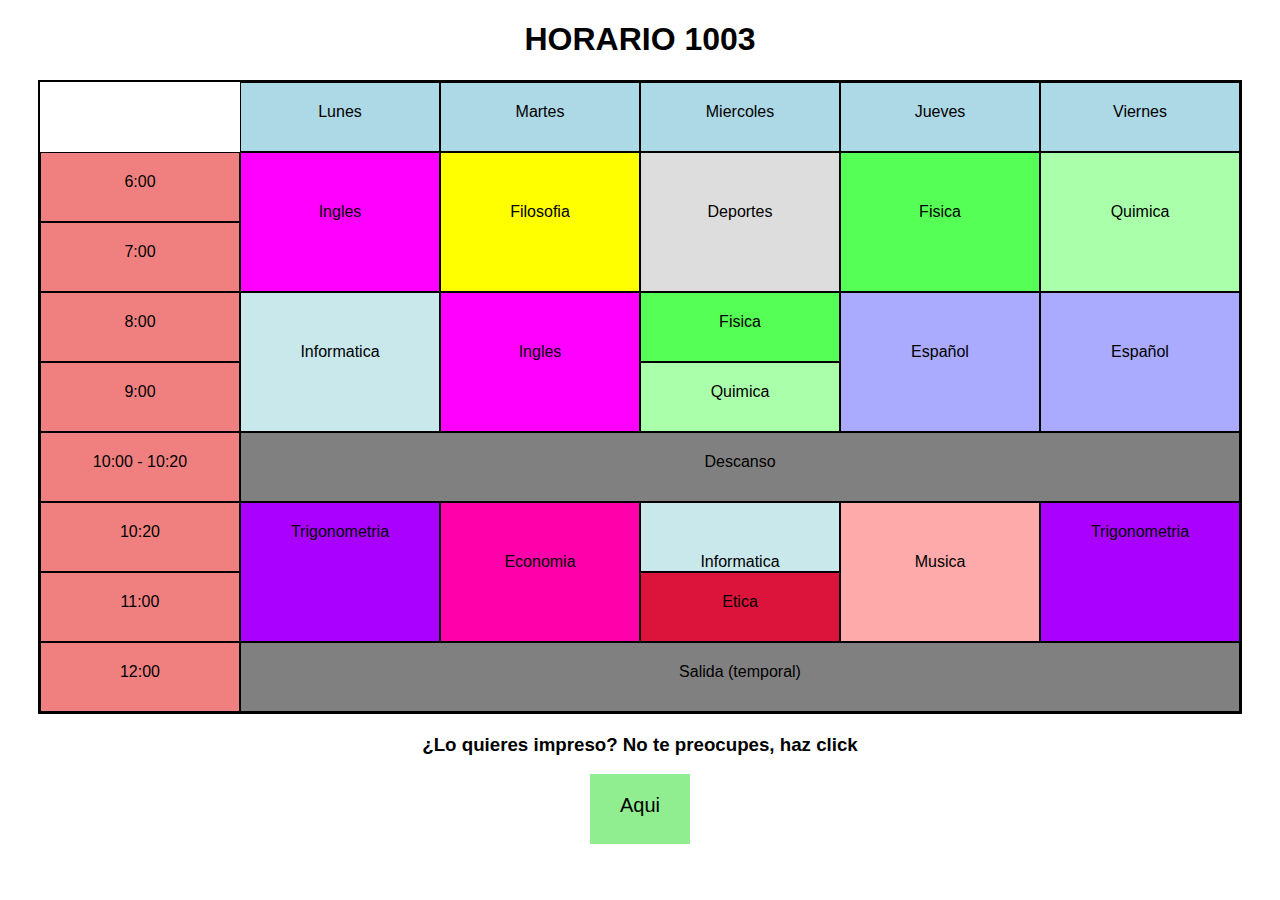
<file: index.html>
<!DOCTYPE html>
<html lang="es">
  <head>
    <meta charset="utf-8">

    <title>Horarios 1003</title>
    <link rel="icon" href="Photos/FarfaLove.png">

    <link rel="preconnect" href="https://fonts.googleapis.com">
    <link rel="preconnect" href="https://fonts.gstatic.com" crossorigin>
    <link href="https://fonts.googleapis.com/css2?family=Roboto:wght@100&display=swap" rel="stylesheet">

    <link rel="stylesheet" href="normalize.css">
    <link rel="stylesheet" href="index.css">

  </head>

  <body>

    <h1 id="tittle">HORARIO 1003</h1>
        
    <div class="time-container">
      <div class="non-important"></div>
      <div class="dia i">Lunes</div>
      <div class="dia i">Martes</div>
      <div class="dia i">Miercoles</div>
      <div class="dia i">Jueves</div>
      <div class="dia i">Viernes</div>
      
      <div class="hora i">6:00</div>
      <div class="ingles i1 i">Ingles</div>
      <div class="filosofia i">Filosofia</div>
      <div class="deportes i">Deportes</div>
      <div class="fisica f1 i">Fisica</div>
      <div class="quimica q1 i">Quimica</div>

      <div class="hora i">7:00</div>

      <div class="hora i">8:00</div>
      <div class="informatica inf1 i">Informatica</div>
      <div class="ingles i2 i">Ingles</div>
      <div class="fisica i" style="padding-top: 20px;">Fisica</div>
      <div class="espanol e1 i">Español</div>
      <div class="espanol e2 i">Español</div>

      <div class="hora i">9:00</div>
      <div class="quimica q2 i">Quimica</div>

      <div class="hora i">10:00 - 10:20</div>
      <div class="descanso i">Descanso</div>

      <div class="hora i">10:20</div>
      <div class="trigonometria t1 i">Trigonometria</div>
      <div class="economia i">Economia</div>
      <div class="informatica i">Informatica</div>
      <div class="musica i">Musica</div>
      <div class="trigonometria t2 i">Trigonometria</div>

      <div class="hora i">11:00</div>
      <div class="etica i">Etica</div>

      <div class="hora i">12:00</div>
      <div class="salida i">Salida (temporal)</div>

    </div>

    <div class="print">
      <h3>¿Lo quieres impreso? No te preocupes, haz click</h3>
      <div class="print__button">Aqui</div>
    </div>

    <script src="index.js"></script>
  </body>
</html>
</file>
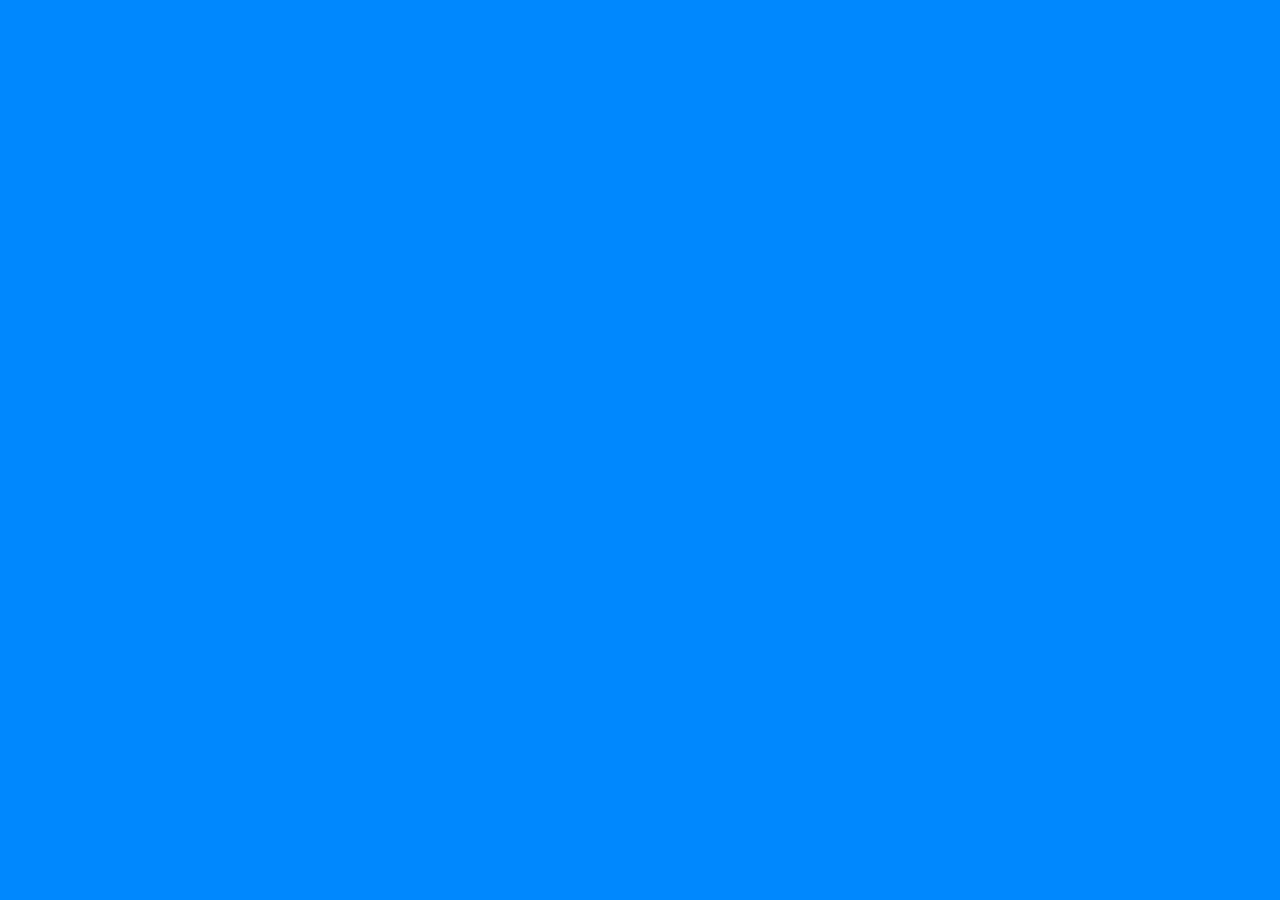
<file: Phptori/index.html>
<!DOCTYPE html>
<html lang="en">
<head>
    <meta charset="UTF-8">
    <meta http-equiv="X-UA-Compatible" content="IE=edge">
    <meta name="viewport" content="width=device-width, initial-scale=1.0">
    <title>Phptori</title>

    <link rel="stylesheet" href="index.css">
    <link rel="stylesheet" href="animations.css">
    <link rel="stylesheet" href="normalize.css">

</head>
<body>

    <div class="game-scene">
        <div class="score-frame">
            <div class="score-point"></div>
            <div class="score-point"></div>
            <div class="score-point"></div>
            <div class="score-point"></div>
            <div class="score-point"></div>
            <div class="score-point"></div>
            <div class="score-point"></div>
            <div class="score-point"></div>
            <div class="score-point"></div>
            <div class="score-point"></div>
        </div>
        <div class="game-frame">
            <div class="question-frame">
                <div class="question">
                    <p>Cuales son lenguajes de programación para crear páginas web</p>
                </div>
                <div class="question-decoration"></div>
            </div>
            <div class="answers-frame">
                <div class="answers">
                    A&rpar; Respuesaa Generacaaaaaaaaaaaaaaaaaaa
                </div>
                <div class="answers">
                    B&rpar; Respuesta Generica
                </div>
                <div class="answers">
                    C&rpar; Respuesta Generica
                </div>
                <div class="answers">
                    D&rpar; Respuesta Generica
                </div>
            </div>
        </div>
        <div class="indicator score-point"><img src="images/correct.svg" id="indicatorImg1"></div>
        <div class="indicator score-point"><img src="images/wrong.svg" id="indicatorImg2"></div>
        <div class="indicator score-point shadow"></div>

        <p class="result-text"></p>
    </div>

    <script src="index.js" type="text/javascript"></script>
</body>
</html>
</file>
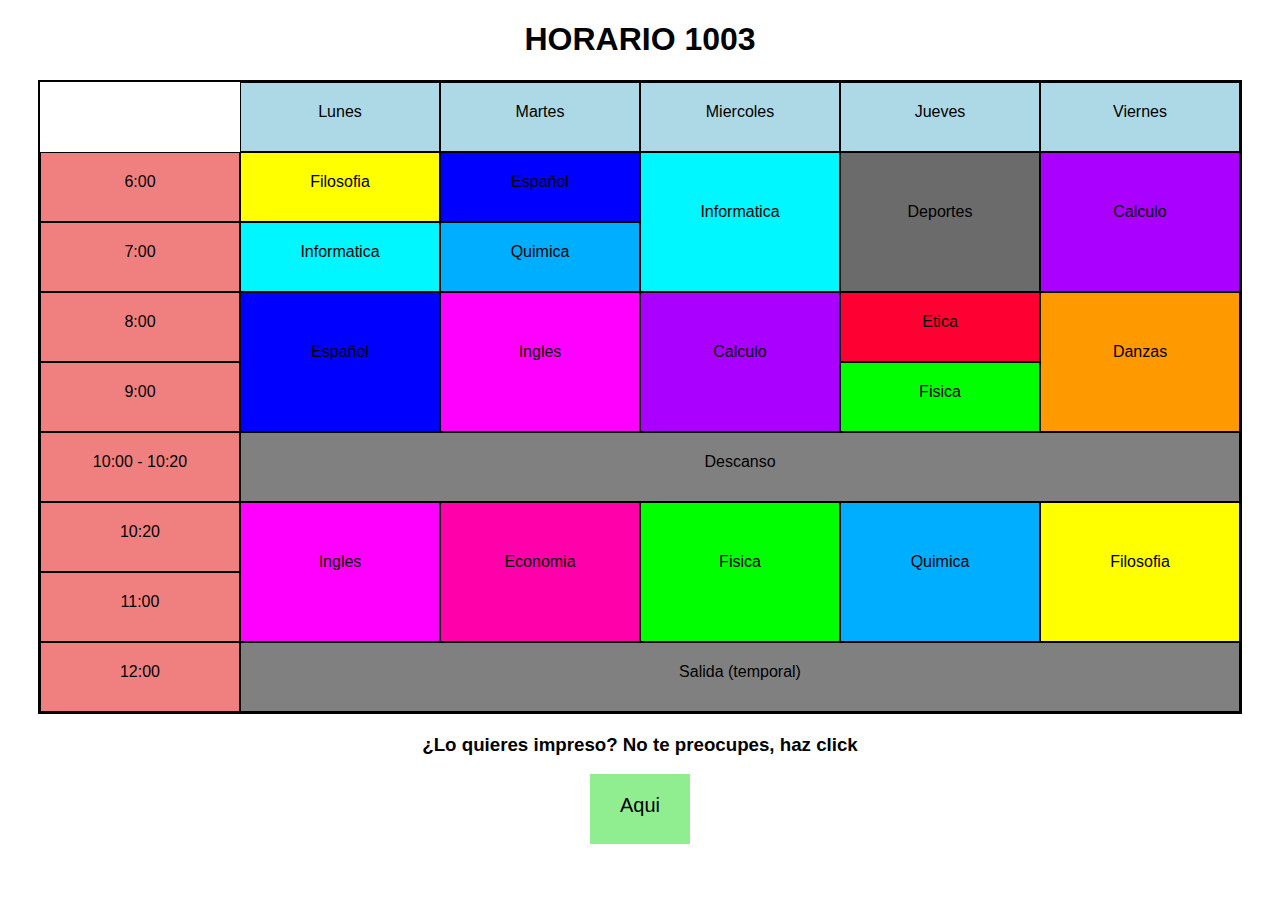
<file: Schedule/index.html>
<!DOCTYPE html>
<html lang="es">
  <head>
    <meta charset="utf-8">

    <title>Horarios 1003</title>
    <link rel="icon" href="Photos/FarfaLove.png">

    <!--Roboto font link-->
    <link rel="preconnect" href="https://fonts.googleapis.com">
    <link rel="preconnect" href="https://fonts.gstatic.com" crossorigin>
    <link href="https://fonts.googleapis.com/css2?family=Roboto:wght@100&display=swap" rel="stylesheet">

    <!--Stylesheets-->
    <link rel="stylesheet" href="../normalize.css">
    <link rel="stylesheet" href="index.css">
  </head>

  <body>

    <h1 id="tittle">HORARIO 1003</h1>
        
    <!--Shedule object-->
    <div class="time-container">

      <!--
        NPE: class that indicates which objects should not have a hover event
        day: indicates that the object display what day is it
        hour: indicates that the object display what time is it
        break: indicates the break time
        out: indicates the out time
        i: icon config
        non-important: object that only takes up space
      -->

      <div class="NPE non-important"></div>
      <div class="NPE day i">Lunes</div>
      <div class="NPE day i">Martes</div>
      <div class="NPE day i">Miercoles</div>
      <div class="NPE day i">Jueves</div>
      <div class="NPE day i">Viernes</div>
      
      <div class="NPE hour i">6:00</div>
      <div class="NPE hour i">7:00</div>
      <div class="NPE hour i">8:00</div>
      <div class="NPE hour i">9:00</div>

      <div class="NPE hour i">10:00 - 10:20</div>
      <div class="NPE break i">Descanso</div>

      <div class="NPE hour i">10:20</div>
      <div class="NPE hour i">11:00</div>
      <div class="NPE hour i">12:00</div>
      <div class="NPE out i">Salida (temporal)</div>

    </div>

    <!--print button-->
    <div class="print">
      <h3>¿Lo quieres impreso? No te preocupes, haz click</h3>
      <div class="print__button">Aqui</div>
    </div>

    <script src="index.js"></script>
  </body>
</html>
</file>
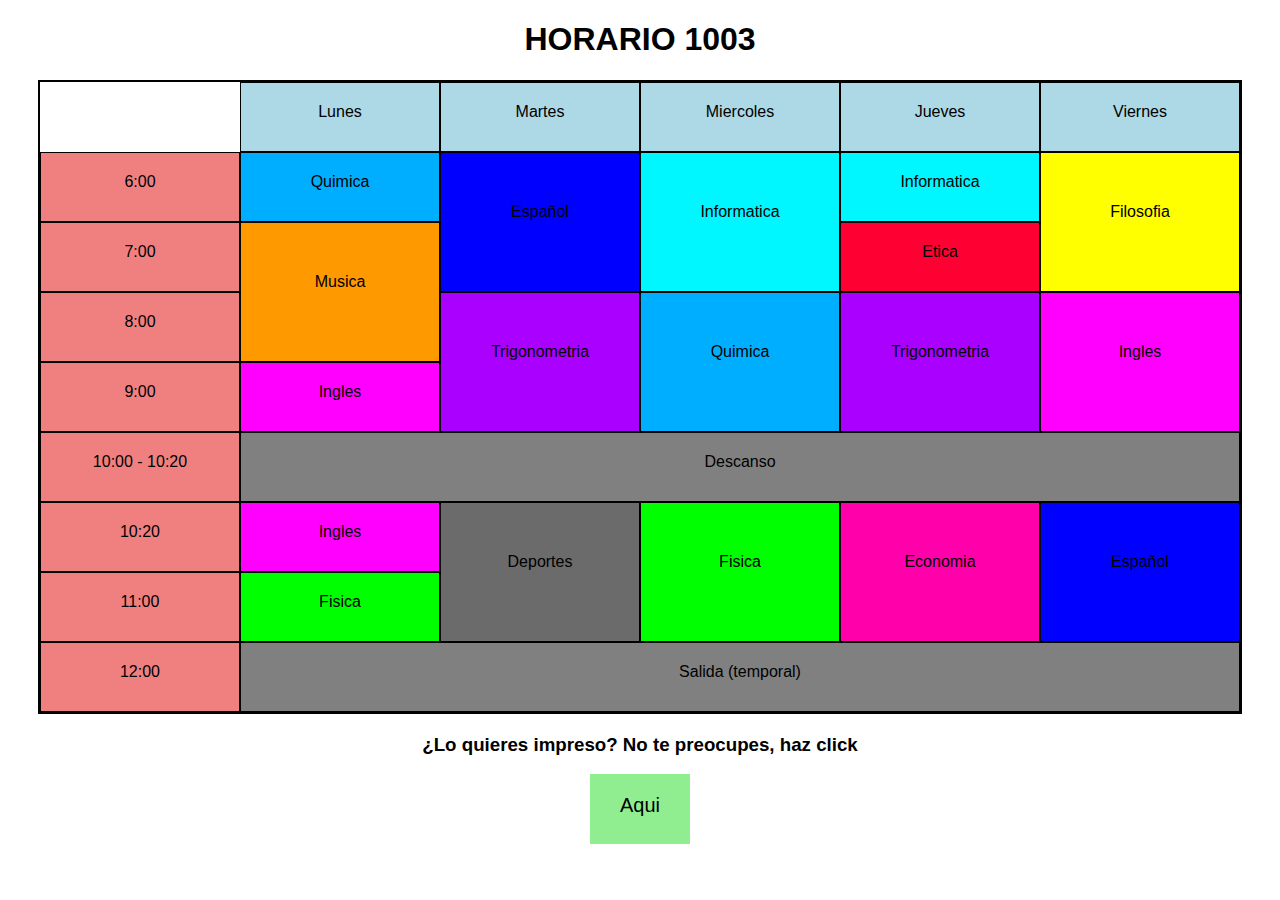
<file: Shedule/index.html>
<!DOCTYPE html>
<html lang="es">
  <head>
    <meta charset="utf-8">

    <title>Horarios 1003</title>
    <link rel="icon" href="Photos/FarfaLove.png">

    <!--Roboto font link-->
    <link rel="preconnect" href="https://fonts.googleapis.com">
    <link rel="preconnect" href="https://fonts.gstatic.com" crossorigin>
    <link href="https://fonts.googleapis.com/css2?family=Roboto:wght@100&display=swap" rel="stylesheet">

    <!--Stylesheets-->
    <link rel="stylesheet" href="../normalize.css">
    <link rel="stylesheet" href="index.css">
  </head>

  <body>

    <h1 id="tittle">HORARIO 1003</h1>
        
    <!--Shedule object-->
    <div class="time-container">

      <!--
        NPE: class that indicates which objects should not have a hover event
        day: indicates that the object display what day is it
        hour: indicates that the object display what time is it
        break: indicates the break time
        out: indicates the out time
        i: icon config
        non-important: object that only takes up space
      -->

      <div class="NPE non-important"></div>
      <div class="NPE day i">Lunes</div>
      <div class="NPE day i">Martes</div>
      <div class="NPE day i">Miercoles</div>
      <div class="NPE day i">Jueves</div>
      <div class="NPE day i">Viernes</div>
      
      <div class="NPE hour i">6:00</div>
      <div class="NPE hour i">7:00</div>
      <div class="NPE hour i">8:00</div>
      <div class="NPE hour i">9:00</div>

      <div class="NPE hour i">10:00 - 10:20</div>
      <div class="NPE break i">Descanso</div>

      <div class="NPE hour i">10:20</div>
      <div class="NPE hour i">11:00</div>
      <div class="NPE hour i">12:00</div>
      <div class="NPE out i">Salida (temporal)</div>

    </div>

    <!--print button-->
    <div class="print">
      <h3>¿Lo quieres impreso? No te preocupes, haz click</h3>
      <div class="print__button">Aqui</div>
    </div>

    <script src="index.js"></script>
  </body>
</html>
</file>
<file: index.css>
body {
    font-family: sans-serif;
}

#tittle {
    text-align: center;
}

.time-container {
    display: grid;
    grid-template-rows: repeat(9, 70px);
    grid-template-columns: repeat(6, 200px);
    text-align: center;
    border: 2px solid black;
    width: fit-content;
    margin: 20px auto;
}

.i {
    border: 1px solid black;
    pointer-events: none;
    transition: transform .3s ease;
}

.i:hover {
    transform: scale(1.2);
}

.i__text {
    position: absolute;
    bottom: 0;
    background-color: rgb(0, 0, 0, .7);
    overflow: hidden;
    width: 100%;
    max-width: 200px;
    height: 0;
    transition: height .5s cubic-bezier(0.42, 0, 0.2, 0.99);
}

.i:hover .i__text {
    height: 100%;
}

.i__text__content{
    user-select: none;
    white-space: nowrap; 
    color: white;
    font-size: 20px;
    font-weight: lighter;
    font-family: 'Roboto', sans-serif;
    position: absolute;
    overflow: hidden;
    top: 50%;
    left: 50%;
    transform: translate(-50%, -50%);
}

.dia {
    background-color: lightblue;
    padding-top: 20px;
}

.hora {
    background-color: lightcoral;
    padding-top: 20px;
}

.ingles {
    background-color: magenta;
    padding-top: 50px;
}

.i1 {
    grid-row: 2/4;
    grid-column-start: 2;
}

.i2 {
    grid-row: 4/6;
    grid-column-start: 3;
}

.filosofia {
    background-color: #FF0;
    padding-top: 50px;
    grid-row: 2/4;
    grid-column-start: 3;
}

.deportes {
    background-color: #ddd;
    padding-top: 50px;
    grid-row: 2/4;
    grid-column-start: 4;
}

.fisica {
    background-color: #5F5;
    padding-top: 50px;
}

.f1 {
    grid-row: 2/4;
    grid-column-start: 5;
}

.quimica {
    background-color: #aFa;
    padding-top: 50px;
}

.q1 {
    grid-row: 2/4;
    grid-column-start: 6;
}

.q2 {
    padding-top: 20px;
}

.informatica {
    background-color: rgb(200, 232, 236);
    padding-top: 50px
}

.inf1 {
    grid-row: 4/6;
    grid-column-start: 2;
}

.espanol {
    background-color: #aaf;
    padding-top: 50px;
    grid-row: 4/6;
}

.e1 {
    grid-column-start: 5;
}

.e2 {
    grid-column-start: 6;
}

.descanso {
    background-color: gray;
    padding-top: 20px;
    grid-column: 2/7;
}

.trigonometria {
    background-color: #a0f;
    padding-top: 20px;
    grid-row: 7/9;
}

.t1 {
    grid-column-start: 2;
}

.t2 {
    grid-column-start: 6;
}

.economia {
    background-color: #F0a;
    padding-top: 50px;
    grid-row: 7/9;
    grid-column-start: 3;
}

.etica {
    background-color: crimson;
    padding-top: 20px;

}

.musica {
    background-color: #Faa;
    padding-top: 50px;
    grid-row: 7/9;
    grid-column-start: 5;
}

.salida {
    background-color: gray;
    padding-top: 20px;
    grid-column: 2/7;

}

.print {
    width: 500px;
    text-align: center;
    margin: 20px auto;
}

.print__button {
    width: 100px;
    height: 50px;

    background-color: lightgreen;
    margin: 10px auto;

    padding-top: 20px;
    font-size: 20px;
    user-select: none;
    transition: transform .2s, background-color .2s;
}

.print__button:hover {
    transform: scale(1.1);
    background-color: rgb(29, 212, 29);
}

.print__button:active {
    background-color: rgb(39, 117, 39);
}
</file>
<file: Phptori/index.css>
@font-face {
    font-family: "Banksia";
    src: url("banksiafont/Banksia-Regular.otf") format("opentype");
}

* {
    font-family: "Banksia";
}

body {
    overflow: hidden;
}

.game-scene {
    position: absolute;
    width: 100vw;
    height: 100vh;
    display: grid;
    grid-template-rows: 10vh 90vh;
    background-color: rgb(0, 136, 255);
    z-index: -2;
}

.score-frame {
    width: min-content;
    margin: auto;
    margin-top: 5px;
    height: 100%;
    display: grid;
    grid-template-columns: repeat(10, 50px);
    column-gap: 20px;
}

.score-point {
    border-radius: 30%;
    height: 50px;
    width: 50px;
    background-color: #00000063;
    transform: translateY(-100px) rotate(-365deg);

    /*animation-name: PointIn;
    animation-duration: .7s;
    animation-timing-function: cubic-bezier(.66,1.88,.65,.92);
    animation-fill-mode: forwards;

    animation-name: PointOut;
    animation-duration: .7s;
    animation-timing-function: cubic-bezier(.34,-0.18,.26,-0.4);*/
}

.score-point > img {
    margin: 5px 5px;
    height: 40px;
}

.result-text {
    display: block;
    position: absolute;
    opacity: 0%;
    top: 60vh;
    font-size: 80px;
    width: 100%;
    text-align: center;

    /*animation-name: FadeIn;
    animation-duration: 3.5s;
    animation-timing-function: ease;
    animation-fill-mode: forwards;*/
}

.indicator {
    position: absolute;
    transform: translateX(110vw) rotate(45deg);
    height: 60vh;
    width: 60vh;
    top: 20vh;
    z-index: 20;

    /*animation-name: ShowScore;
    animation-duration: 3.5s;
    animation-timing-function: ease;
    animation-fill-mode: forwards;*/
}

#indicatorImg1, #indicatorImg2 {
    margin: 5vh 5vh;
    height: 48vh;
    width: 48vh;
}

.shadow {
    z-index: 11;
}

.correct {
    background-color: #71d310;
}

.wrong {
    background-color: #bb1e1e;
}

.correct-answer {
    color: #71d310;
    box-shadow: 0px 0px 0px 10px #fff;
}

.wrong-answer {
    color: #dd0e0e;
    box-shadow: 0px 0px 0px 10px #fff;
}

.game-frame {
    height: 100%;
    display: grid;
    grid-template-rows: 25% 75%;
}

.question-frame {
    height: 100%;
}

.question-decoration {
    height: 20.1%;
    width: 70%;
    content: "";
    position: absolute;
    background-color: #000000;
    border-radius: 35px;
    left: 15%;

    transform: translateY(calc(-100px - 100vh)) rotate(-35deg);

    /*animation-name: QuestionIn;
    animation-duration: .7s;
    animation-timing-function: cubic-bezier(.66,1.88,.65,.92);
    animation-fill-mode: forwards;

    animation-name: QuestionOut;
    animation-duration: .7s;
    animation-timing-function: cubic-bezier(.34,-0.18,.26,-0.4);*/

    z-index: -1;
}

.question {
    margin: auto;
    background-color: #ffffff;
    border-radius: 35px;
    height: 90%;
    width: 70%;

    transform: translateY(calc(-100px - 100vh)) rotate(-35deg);

    /*animation-name: RQuestionIn;
    animation-duration: .7s;
    animation-timing-function: cubic-bezier(.66,1.88,.65,.92);
    animation-fill-mode: forwards;

    animation-name: RQuestionOut;
    animation-duration: .7s;
    animation-timing-function: cubic-bezier(.34,-0.18,.26,-0.4);*/

    z-index: 10;
}

.question > p {
    margin: 0%;
    text-align: center;
    font-size: 60px;

    transform: translateY(calc(-100px - 100vh)) rotate(-35deg);

    /*animation-name: QuestionIn;
    animation-duration: .7s;
    animation-timing-function: cubic-bezier(.66,1.88,.65,.92);
    animation-fill-mode: forwards;

    animation-name: QuestionOut;
    animation-duration: .7s;
    animation-timing-function: cubic-bezier(.34,-0.18,.26,-0.4);*/
}

.answers-frame {
    height: 100%;
    display: grid;
    grid-template-rows: repeat(4, 25%);
}

.answers {
    position: relative;
    font-size: 60px;
    margin: auto;
    background-color: #fffb;
    border-radius: 35px;
    padding-top: 15px;
    height: 70%;
    width: 80%;

    transform: translateX(-2000px);

    /*animation-name: AnswerIn;
    animation-duration: .7s;
    animation-timing-function: cubic-bezier(.66,1.88,.65,.92);
    animation-fill-mode: forwards;

    animation-name: AnswerOut;
    animation-duration: .7s;
    animation-timing-function: cubic-bezier(.34,-0.18,.26,-0.4);*/
}

.answers:hover {
    box-shadow: 0px 0px 0px 10px #000;
    background-color: #fff;
}

.answers:active {
    box-shadow: 0px 0px 0px 10px #fff;
    background-color: #fff;
}
</file>
<file: Phptori/animations.css>
@keyframes QuestionIn {
    0% {
        transform: translateY(calc(-100px - 100vh)) rotate(-35deg);
    }

    100% {
        transform: translateY(0px) rotate(0deg);
    }
}

@keyframes QuestionOut {
    0% {
        transform: translateY(0px) rotate(0deg);
    }

    100% {
        transform: translateY(calc(-100px - 100vh)) rotate(-35deg);
    }
}

@keyframes RQuestionIn {
    0% {
        transform: translateY(calc(-100px - 100vh)) rotate(-35deg);
    }

    100% {
        transform: translateY(calc(-22vh * 90 / 100)) rotate(2deg);
    }
}

@keyframes RQuestionOut {
    0% {
        transform: translateY(calc(-10vh * 90 / 100)) rotate(2deg);
    }

    100% {
        transform: translateY(calc(-100px - 100vh)) rotate(-35deg);
    }
}

@keyframes AnswerIn {
    0% {
        transform: translateX(-2000px);
    }

    100% {
        transform: translateX(0px);
    }
}

@keyframes AnswerOut {
    0% {
        transform: translateX(0px);
    }

    100% {
        transform: translateX(-2000px);
    }
}

@keyframes PointIn {
    0% {
        transform: translateY(-100px) rotate(-365deg);
    }

    100% {
        transform: translateY(0px) rotate(0deg);
    }
}

@keyframes PointOut {
    0% {
        transform: translateY(0px) rotate(0deg);
    }

    100% {
        transform: translateY(-100px) rotate(-365deg);
    }
}

@keyframes Result {
    0% {
        transform: translateX(110vw) rotate(45deg);
    }

    100% {
        transform: translateX(calc(-10vw - 60vh)) rotate(-45deg);
    }
}

@keyframes ShowScore {
    0% {
        transform: translateX(110vw) rotate(45deg);
        top: 20vh;
    }

    20% {
        transform: translateX(calc(50vw - 25vh)) rotate(0deg);
        top: 20vh;
    }

    100% {
        transform: translateX(calc(50vw - 30vh)) rotate(0deg) scale(.5);
        top: 5vh;
    }
}

@keyframes FadeIn {
    0% {
        opacity: 0%;
    }

    100% {
        opacity: 100%;
    }
}
</file>
<file: Schedule/index.css>
body {
    font-family: sans-serif;
}

#tittle {
    text-align: center;
}

.homeworks {
    right: 200px;
    z-index: 30;
    width: 200px;
}

.time-container {
    display: grid;
    grid-template-rows: repeat(9, 70px);
    grid-template-columns: repeat(6, 200px);
    text-align: center;
    border: 2px solid black;
    width: fit-content;
    margin: 20px auto;
}

.i {
    border: 1px solid black;
    pointer-events: none;
    transition: transform .3s ease;
}

.i:hover {
    transform: scale(1.2);
}

.i__text {
    position: absolute;
    bottom: 0;
    background-color: rgb(0, 0, 0, .7);
    overflow: hidden;
    width: 100%;
    max-width: 200px;
    height: 0;
    transition: height .5s cubic-bezier(0.42, 0, 0.2, 0.99);
}

.i:hover .i__text {
    height: 100%;
}

.i__text__content{
    user-select: none;
    white-space: nowrap; 
    color: white;
    font-size: 20px;
    font-weight: lighter;
    font-family: 'Roboto', sans-serif;
    position: absolute;
    overflow: hidden;
    top: 50%;
    left: 50%;
    transform: translate(-50%, -50%);
}

.day {
    background-color: lightblue;
    padding-top: 20px;
}

.hour {
    background-color: lightcoral;
    padding-top: 20px;
}

.english {
    background-color: #ff00ff;
}

.philosophy {
    background-color: #ffff00;
}

.sports {
    background-color: rgb(107, 107, 107);
}

.physics {
    background-color: #00ff00;
}

.chesmitry {
    background-color: #00aeff;
}

.computer-cience {
    background-color: #00f7ff;
}

.spanish {
    background-color: rgb(0, 0, 255);
}

.break {
    background-color: gray;
    padding-top: 20px;
    grid-column: 2/7;
}

.calculus {
    background-color: rgb(170, 0, 255);
}

.economy {
    background-color: #ff00aa;
}

.ethics {
    background-color: rgb(255, 0, 51);
}

.dance {
    background-color: #ff9900;
}

.out {
    background-color: gray;
    padding-top: 20px;
    grid-column: 2/7;
}

.print {
    width: 500px;
    text-align: center;
    margin: 20px auto;
}

.print__button {
    width: 100px;
    height: 50px;

    background-color: lightgreen;
    margin: 10px auto;

    padding-top: 20px;
    font-size: 20px;
    user-select: none;
    transition: transform .2s, background-color .2s;
}

.print__button:hover {
    transform: scale(1.1);
    background-color: rgb(29, 212, 29);
}

.print__button:active {
    background-color: rgb(39, 117, 39);
}

.error-messaje {
    background-color: #e9e9e9;
    width: 40vw;
    height: fit-content;
    padding: 20px;

    margin:  50vh auto;
    transform: translateY(-50%);
}
</file>
<file: Shedule/index.css>
body {
    font-family: sans-serif;
}

#tittle {
    text-align: center;
}

.time-container {
    display: grid;
    grid-template-rows: repeat(9, 70px);
    grid-template-columns: repeat(6, 200px);
    text-align: center;
    border: 2px solid black;
    width: fit-content;
    margin: 20px auto;
}

.i {
    border: 1px solid black;
    pointer-events: none;
    transition: transform .3s ease;
}

.i:hover {
    transform: scale(1.2);
}

.i__text {
    position: absolute;
    bottom: 0;
    background-color: rgb(0, 0, 0, .7);
    overflow: hidden;
    width: 100%;
    max-width: 200px;
    height: 0;
    transition: height .5s cubic-bezier(0.42, 0, 0.2, 0.99);
}

.i:hover .i__text {
    height: 100%;
}

.i__text__content{
    user-select: none;
    white-space: nowrap; 
    color: white;
    font-size: 20px;
    font-weight: lighter;
    font-family: 'Roboto', sans-serif;
    position: absolute;
    overflow: hidden;
    top: 50%;
    left: 50%;
    transform: translate(-50%, -50%);
}

.day {
    background-color: lightblue;
    padding-top: 20px;
}

.hour {
    background-color: lightcoral;
    padding-top: 20px;
}

.english {
    background-color: #ff00ff;
}

.philosophy {
    background-color: #ffff00;
}

.sports {
    background-color: rgb(107, 107, 107);
}

.physics {
    background-color: #00ff00;
}

.chesmitry {
    background-color: #00aeff;
}

.computer-cience {
    background-color: #00f7ff;
}

.spanish {
    background-color: rgb(0, 0, 255);
}

.break {
    background-color: gray;
    padding-top: 20px;
    grid-column: 2/7;
}

.trigonometry {
    background-color: rgb(170, 0, 255);
}

.economy {
    background-color: #ff00aa;
}

.ethics {
    background-color: rgb(255, 0, 51);
}

.music {
    background-color: #ff9900;
}

.out {
    background-color: gray;
    padding-top: 20px;
    grid-column: 2/7;
}

.print {
    width: 500px;
    text-align: center;
    margin: 20px auto;
}

.print__button {
    width: 100px;
    height: 50px;

    background-color: lightgreen;
    margin: 10px auto;

    padding-top: 20px;
    font-size: 20px;
    user-select: none;
    transition: transform .2s, background-color .2s;
}

.print__button:hover {
    transform: scale(1.1);
    background-color: rgb(29, 212, 29);
}

.print__button:active {
    background-color: rgb(39, 117, 39);
}

.error-messaje {
    background-color: #B6B6B6;
    width: 40vw;
    height: fit-content;
    padding: 20px;

    margin: auto;
    top: 50%;
    transform: translateX(50%);
}
</file>
